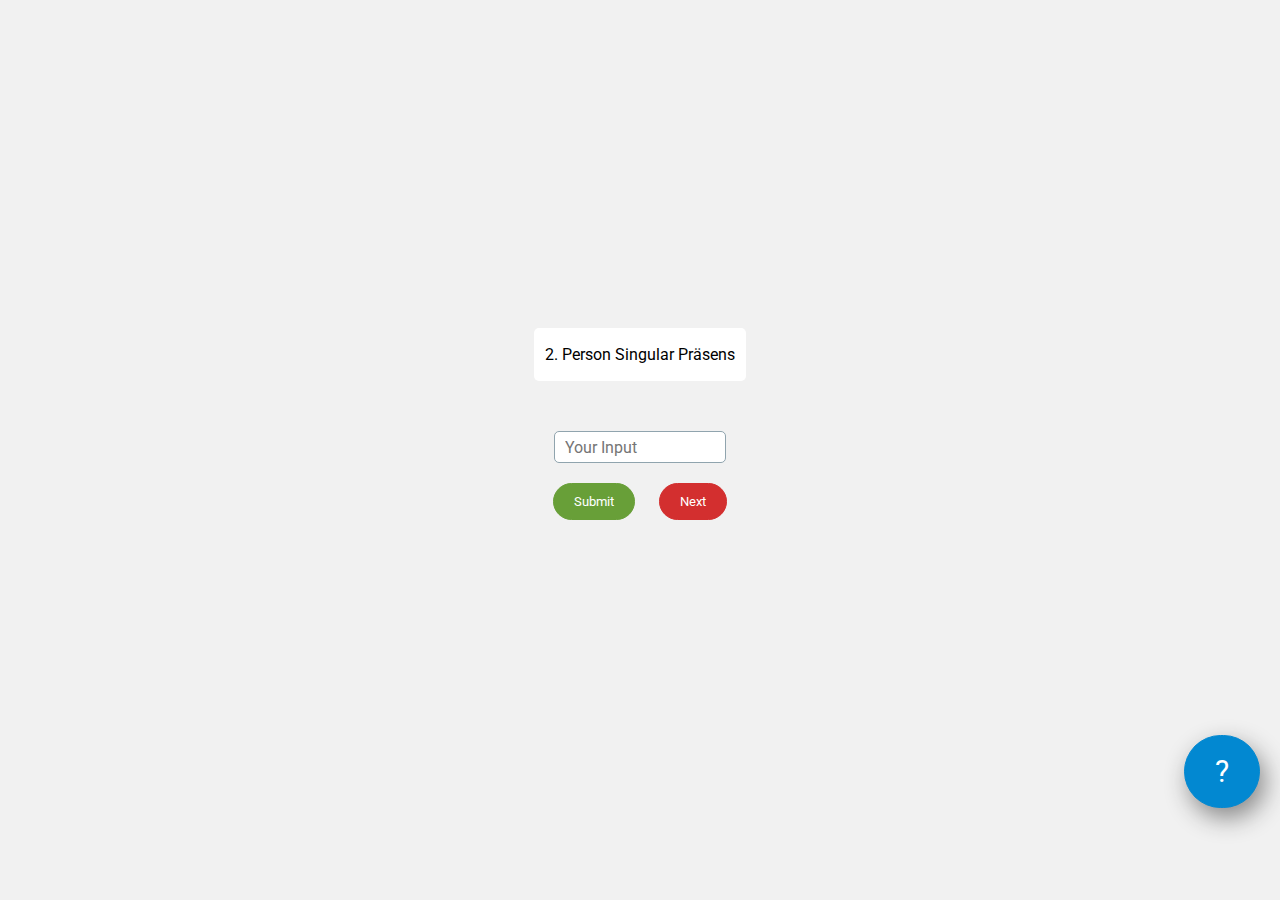
<file: fvt/static/styletest.html>
<!DOCTYPE html>
    <head>
        <title>FVT | version 1.0</title>
        <link rel="stylesheet" type="text/css" href="general.css">
    </head>

    <body>

        <div class="container">
            <div id="maincontainer">
                <div id="verbdiv">
                    <div class="newverb">
                        <p>2. Person Singular Präsens</p>
                    </div>
                </div>
        
                <div id="inputdiv">
                    <input class="input" placeholder="Your Input">
                </div>

                <div id="buttondiv">
                        <button class="Btn submitBtn">Submit</button>
                        <button class="Btn nextBtn">Next</button>
                </div>

               <div id="helper">
                    <button class="Btn helpBtn">?</button>
                </div>       
            </div>
        </div>
    </body>
</html>
</file>
<file: fvt/static/general.css>
@import url('https://fonts.googleapis.com/css?family=Roboto');

*{
    font-family: 'Roboto', sans-serif;
}

html{
    height: 100%;
}

body{
    background-color: #f1f1f1;
    margin: 0;
    width: 100%;
    
}

#F{
    color: blue
}

#V{
    color: white;
}

#T{
    color: red;
}

.container{
    display: flex;
    justify-content: center;
    align-items: center;
    height: calc(100vh - 8vh);
    position: absolute;
    width: inherit;
    z-index: 50;
}

#navbardiv h1{
    margin: 0 0 0 20px;
}

#navbardiv{
    position: absolute;
    width: 100%;
}

.navbar{
    width: 100%;
    border: none;
    background-color: #689f38;
}

#verbdiv{
    margin-top: 20px;
    width: 100%;
    text-align: center;
    display: flex;
    justify-content: center;
}

.newverb{
    background-color: #ffffff;
    border-radius: 5px;    
}

.newverb p{
    width: auto;
    height: auto;
    padding: 0 10px;
    border: 1px solid #ffffff;
    background-color: #ffffff;
}

#buttondiv{
    margin-top:20px;
    text-align: center;
}

#buttondiv button{
    margin: 0 10px; 
}

.Btn{
    padding: 10px 20px;
    border-radius: 25px;
    outline: none;
    border: 1px solid;
    -webkit-transition-duration: 0.3s;
    cursor: pointer;
}

.submitBtn{
    background-color: #689f38;
    color: #ffffff;
    border-color: #689f38;
    
}

.submitBtn:hover{
    background-color: #8bc34a;
    border-color: #8bc34a;
}

.helpBtn{
    border-radius: 50px;
    outline: none;
    border: 1px solid #0288d1;
    color: #ffffff;
    padding: 18px 30px;
    font-size: 30px;
    font: bold;
    cursor: pointer;
    background-color: #0288d1;
    box-shadow: 5px 10px 25px #888888;
}

.helpBtn:hover{
    background-color: #29b6f6;
    border-color: #29b6f6;
}

.startBtn{
    background-color: #689f38;
    border-color: #689f38;
    color: #ffffff;
    animation: blinker 1s linear infinite;
}

.startBtn:hover{
    background-color: #8bc34a;
    border-color: #8bc34a;
}

.nextBtn{
    cursor: pointer;
    background-color:#d32f2f;
    border: 1px solid #d32f2f;
    color: #ffffff;
}

.nextBtn:hover{
    background-color: #f44336;
    border: 1px solid #f44336;
}

.optionsBtn{
    background-color: #0288d1;
    color: #ffffff;
    border: 1px solid #0288d1;
}

.optionsBtn:hover{
    background-color: #29b6f6;
    border-color: #29b6f6;
}

#inputdiv{
    margin-top: 50px;
    text-align: center;
}

.input{
    border: 1px solid #90a4ae;
    color: #000000;
    border-radius: 5px;
    width: 150px;
    height: 30px;
    padding: 0 10px;
    font-size: 1em;
}

.input:focus{
    outline:none;
}

#helper{
    position: absolute;
    bottom: 0;
    right: 0;
}

#helper button{
    margin: 0 20px 20px 0; 
}

#settings-menu{
    position: absolute;
    width: 100%;
    height: 100vh;
    background-color: rgba(100, 100, 100, 0.5);
    z-index: 100;
}

.notVisible{
    display: none;
}

#settings-menu-container{
    border-radius: 5px;
    background-color: #ffffff;
    width: 700px; 
    height: 400px;
    margin: 50px auto 0 auto;
    position: relative;
    display: flex;
    justify-content: center;
    align-items: center;
}

#settings-menu-container-body{
    text-align: center;
}

#settings-menu-container-body p{
    display: inline-block;
    vertical-align: middle;
}

#settings-menu-container-footer{
    vertical-align: bottom;
    position: absolute;
    bottom: 0;
    right: 0;
}

#settings-menu-container-footer button{
    margin: 20px;
}

@keyframes blinker{
    50%{
        border-color: #f1f1f1;
    }
}

.animation-shake{
    animation: shake 0.5s;
}

#verbs-scrollbox{
    display: inline-block; 
}

#tenses-scrollbox{
    display: inline-block;
}

#settings-menu-form-container{
    display: flex;
    align-items: center;
    justify-content: center;
}

#settings-menu-form-container ul{
    list-style-type: none;
    padding: 0 10px;
    margin: 0;
    
}

#settings-menu-form-container label{
    float: left;
}

#settings-menu-form-container input{
    float: right;
    margin-left: 10px;
}

/* https://codepen.io/sdras/pen/aOgMON */
@keyframes shake{
    10%, 90% {
        transform: translate3d(-1px, 0, 0);
    }
  
    20%, 80% {
        transform: translate3d(2px, 0, 0);
    }

    30%, 50%, 70% {
        transform: translate3d(-4px, 0, 0);
    }

    40%, 60% {
        transform: translate3d(4px, 0, 0);
    }
}
</file>
